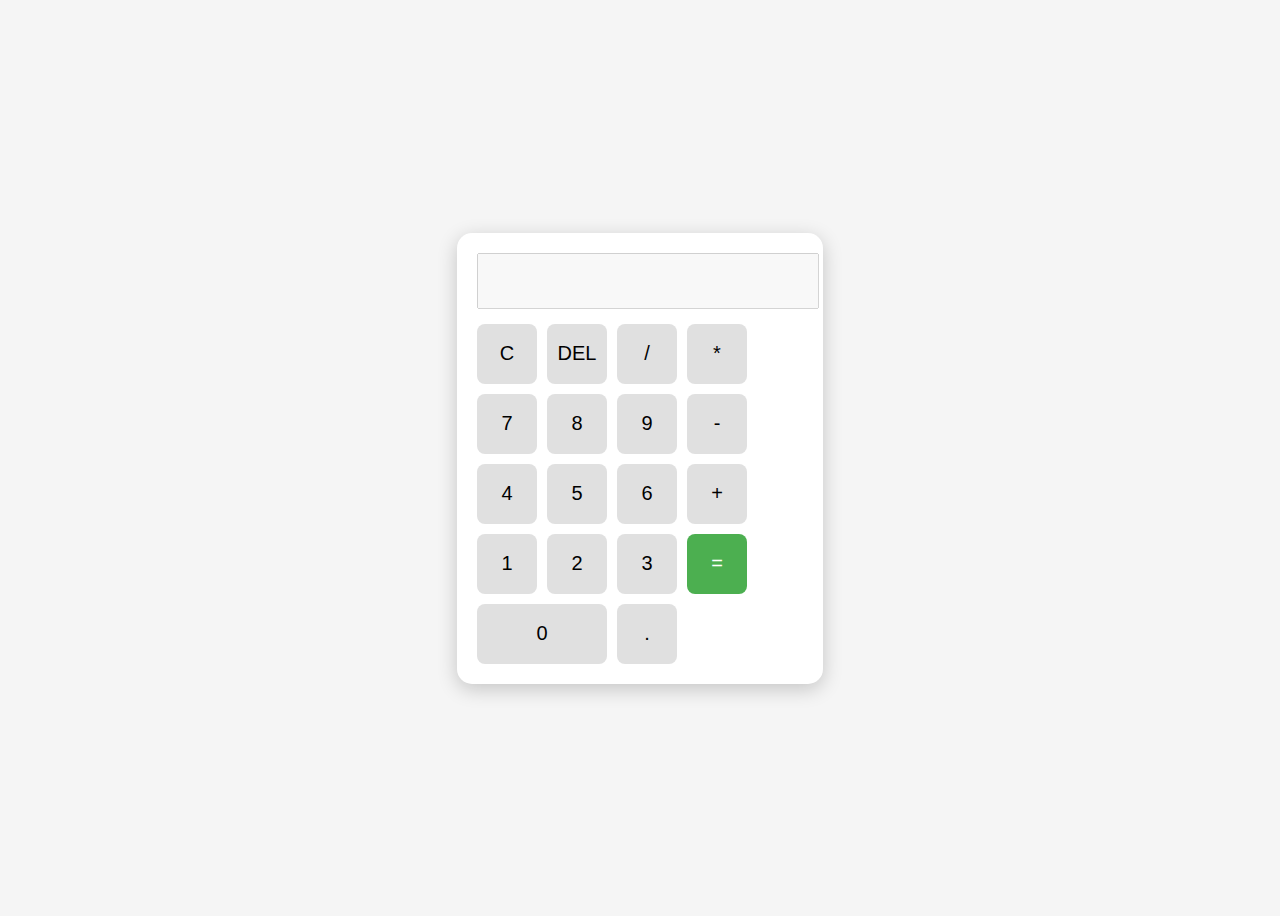
<file: calculator/index.html>
<!DOCTYPE html>
<html lang="en">
<head>
  <meta charset="UTF-8">
  <meta name="viewport" content="width=device-width, initial-scale=1.0">
  <title>Simple Calculator</title>
  <link rel="stylesheet" href="style.css">
</head>
<body>
  <div class="calculator">
    <input type="text" id="display" class="display" disabled>
    <div class="buttons">
      <button onclick="clearDisplay()">C</button>
      <button onclick="deleteLast()">DEL</button>
      <button onclick="appendOperator('/')">/</button>
      <button onclick="appendOperator('*')">*</button>

      <button onclick="appendNumber('7')">7</button>
      <button onclick="appendNumber('8')">8</button>
      <button onclick="appendNumber('9')">9</button>
      <button onclick="appendOperator('-')">-</button>

      <button onclick="appendNumber('4')">4</button>
      <button onclick="appendNumber('5')">5</button>
      <button onclick="appendNumber('6')">6</button>
      <button onclick="appendOperator('+')">+</button>

      <button onclick="appendNumber('1')">1</button>
      <button onclick="appendNumber('2')">2</button>
      <button onclick="appendNumber('3')">3</button>
      <button onclick="calculate()" class="equal">=</button>

      <button onclick="appendNumber('0')" class="zero">0</button>
      <button onclick="appendNumber('.')">.</button>
    </div>
  </div>

  <script src="script.js"></script>
</body>
</html>
</file>
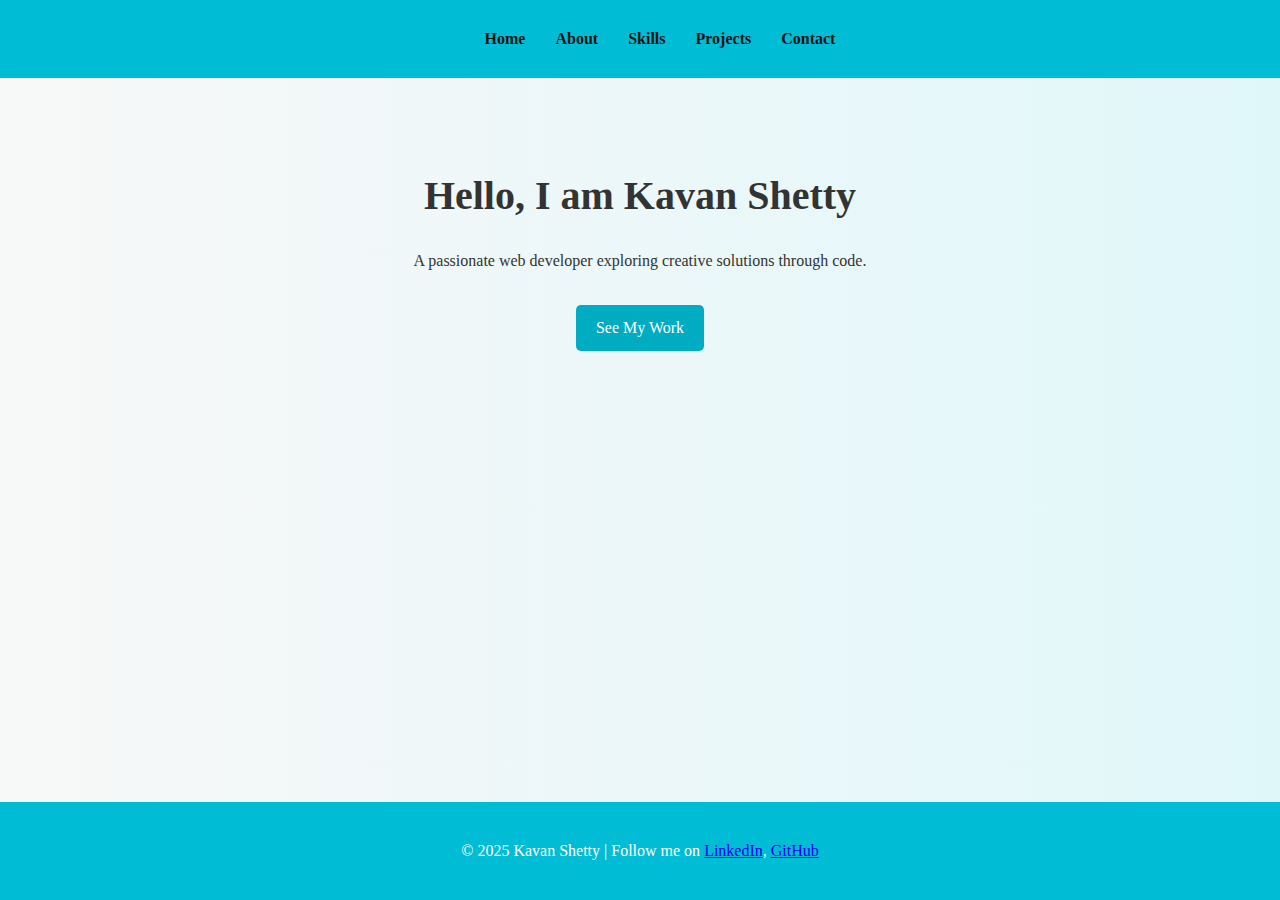
<file: portfolio/index.html>
<!DOCTYPE html>
<html lang="en">
<head>
  <meta charset="UTF-8">
  <meta name="viewport" content="width=device-width, initial-scale=1.0">
  <title>Portfolio | Home</title>
  <link rel="stylesheet" href="style.css">
</head>
<body>

  <header>
    <nav>
      <ul>
        <li><a href="index.html">Home</a></li>
        <li><a href="about.html">About</a></li>
        <li><a href="skills.html">Skills</a></li>
        <li><a href="projects.html">Projects</a></li>
        <li><a href="contact.html">Contact</a></li>
      </ul>
    </nav>
  </header>

  <section class="home">
    <div class="intro">
      <h1>Hello, I am Kavan Shetty</h1>
      <p>A passionate web developer exploring creative solutions through code.</p>
      <a href="projects.html" class="btn">See My Work</a>
    </div>
  </section>

  <footer>
    <p>
      &copy; 2025 Kavan Shetty | Follow me on 
      <a href="https://www.linkedin.com/in/kavan-shetty-09a870381?utm_source=share&utm_campaign=share_via&utm_content=profile&utm_medium=android_app" target="_blank">LinkedIn</a>, 
      <a href="https://github.com/kavanshetty06" target="_blank">GitHub</a>
    </p>
  </footer>

</body>
</html>
</file>
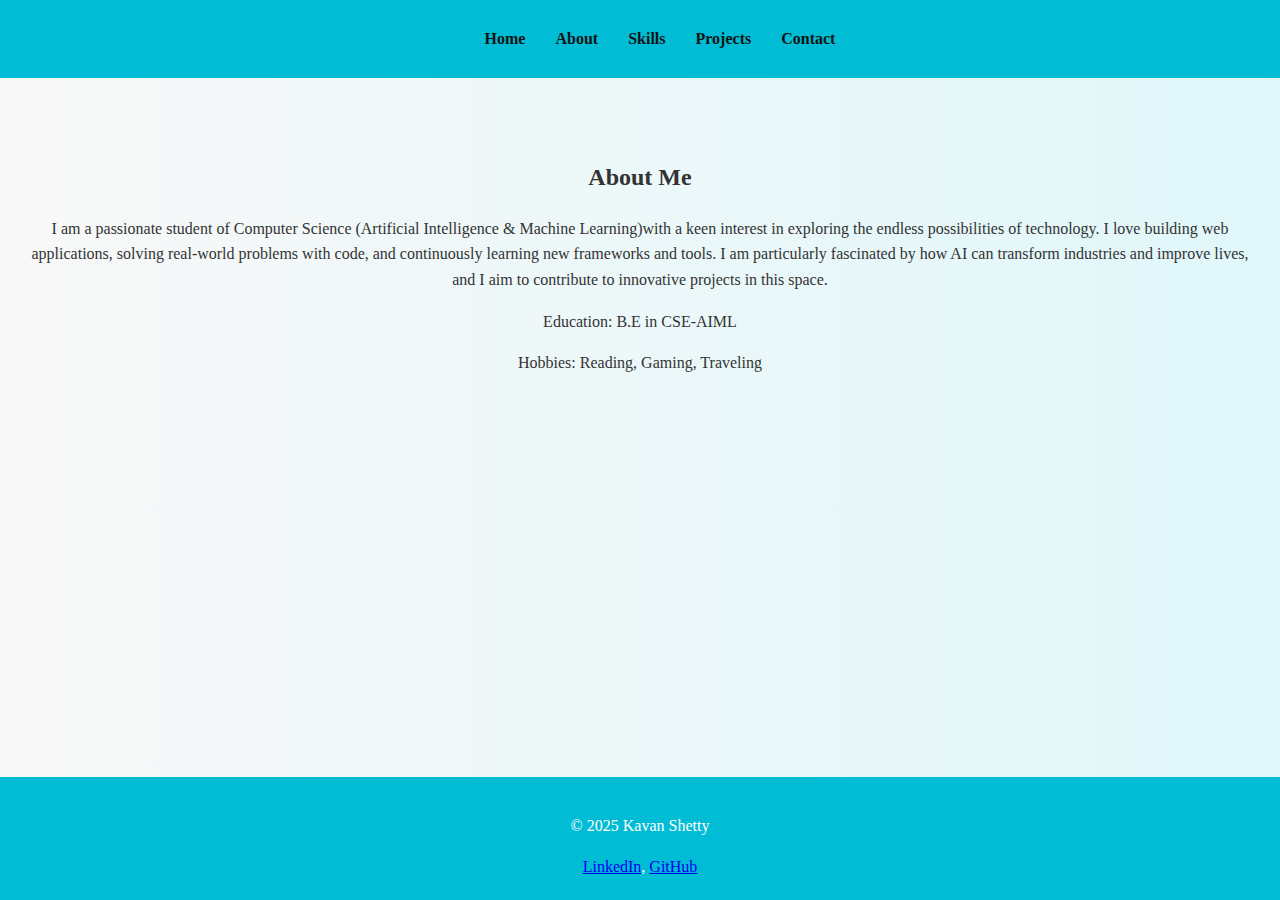
<file: portfolio/about.html>
<!DOCTYPE html>
<html lang="en">
<head>
  <meta charset="UTF-8">
  <meta name="viewport" content="width=device-width, initial-scale=1.0">
  <title>Portfolio | About</title>
  <link rel="stylesheet" href="style.css">
</head>
<body>
  <header>
    <nav>
      <ul>
        <li><a href="index.html">Home</a></li>
        <li><a href="about.html">About</a></li>
        <li><a href="skills.html">Skills</a></li>
        <li><a href="projects.html">Projects</a></li>
        <li><a href="contact.html">Contact</a></li>
      </ul>
    </nav>
  </header>

  <section class="about">
    <h2>About Me</h2>
    <p>
        I am a passionate student of Computer Science (Artificial Intelligence & Machine Learning)with a keen interest in exploring the endless possibilities of technology. I love building web applications, solving real-world problems with code, and continuously learning new frameworks and tools. I am particularly fascinated by how AI can transform industries and improve lives, and I aim to contribute to innovative projects in this space. 
    </p>
    <p>Education: B.E in CSE-AIML</p>
    <p>Hobbies: Reading, Gaming, Traveling</p>
</section>


  <footer>
    <p>&copy; 2025 Kavan Shetty</p>
    <a href="https://www.linkedin.com/in/kavan-shetty-09a870381?utm_source=share&utm_campaign=share_via&utm_content=profile&utm_medium=android_app" target="_blank">LinkedIn</a>, 
      <a href="https://github.com/kavanshetty06" target="_blank">GitHub</a>
  </footer>
</body>
</html>
</file>
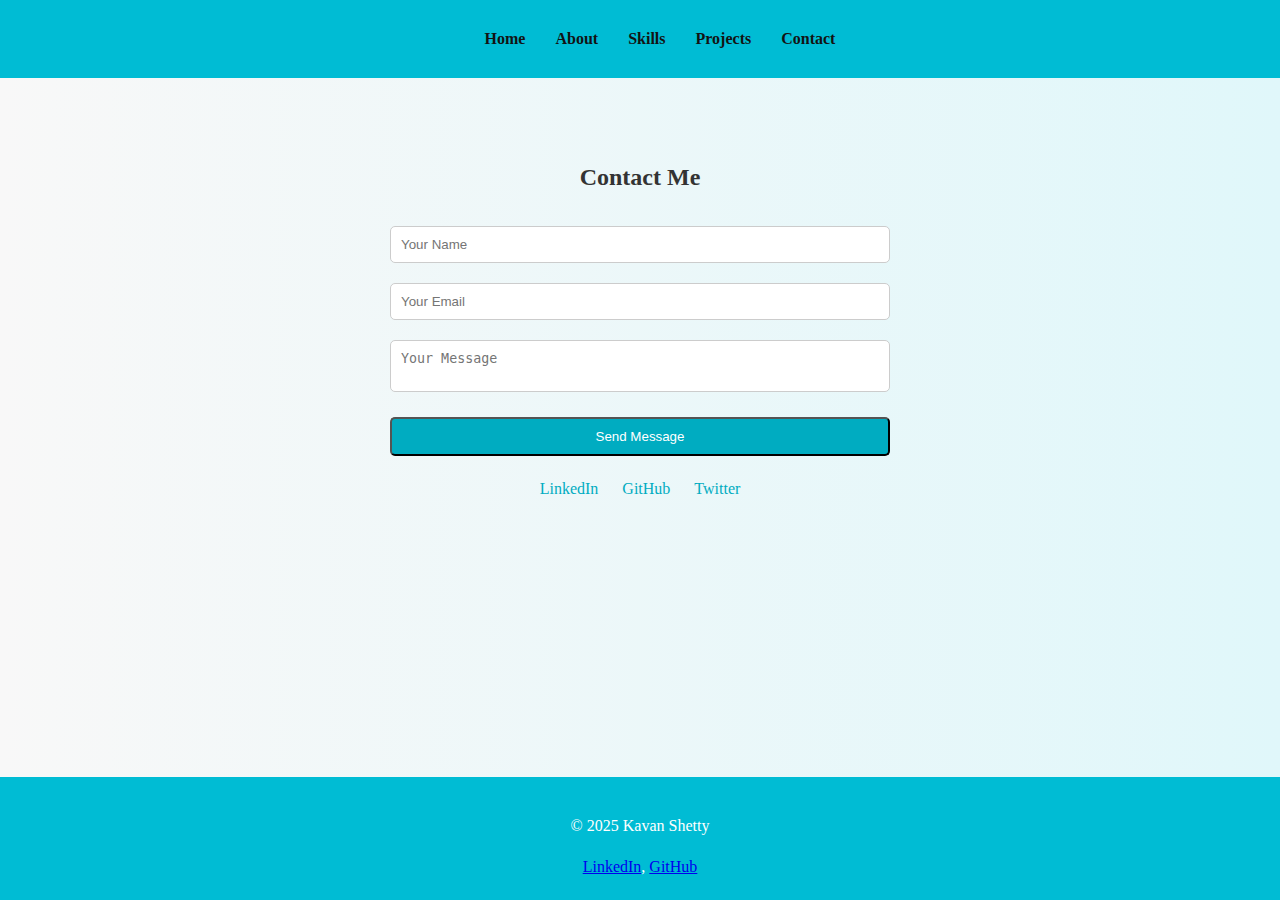
<file: portfolio/contact.html>
<!DOCTYPE html>
<html lang="en">
<head>
  <meta charset="UTF-8">
  <meta name="viewport" content="width=device-width, initial-scale=1.0">
  <title>Portfolio | Contact</title>
  <link rel="stylesheet" href="style.css">
</head>
<body>
  <header>
    <nav>
      <ul>
        <li><a href="index.html">Home</a></li>
        <li><a href="about.html">About</a></li>
        <li><a href="skills.html">Skills</a></li>
        <li><a href="projects.html">Projects</a></li>
        <li><a href="contact.html">Contact</a></li>
      </ul>
    </nav>
  </header>

  <section class="contact">
    <h2>Contact Me</h2>
    <form>
      <input type="text" placeholder="Your Name" required>
      <input type="email" placeholder="Your Email" required>
      <textarea placeholder="Your Message" required></textarea>
      <button type="submit" class="btn">Send Message</button>
    </form>
    <div class="socials">
      <a href="#" target="_blank">LinkedIn</a>
      <a href="#" target="_blank">GitHub</a>
      <a href="#" target="_blank">Twitter</a>
    </div>
  </section>

  <footer>
    <p>&copy; 2025 Kavan Shetty</p>
    <a href="https://www.linkedin.com/in/kavan-shetty-09a870381?utm_source=share&utm_campaign=share_via&utm_content=profile&utm_medium=android_app" target="_blank">LinkedIn</a>, 
      <a href="https://github.com/kavanshetty06" target="_blank">GitHub</a>
  </footer>
</body>
</html>
</file>
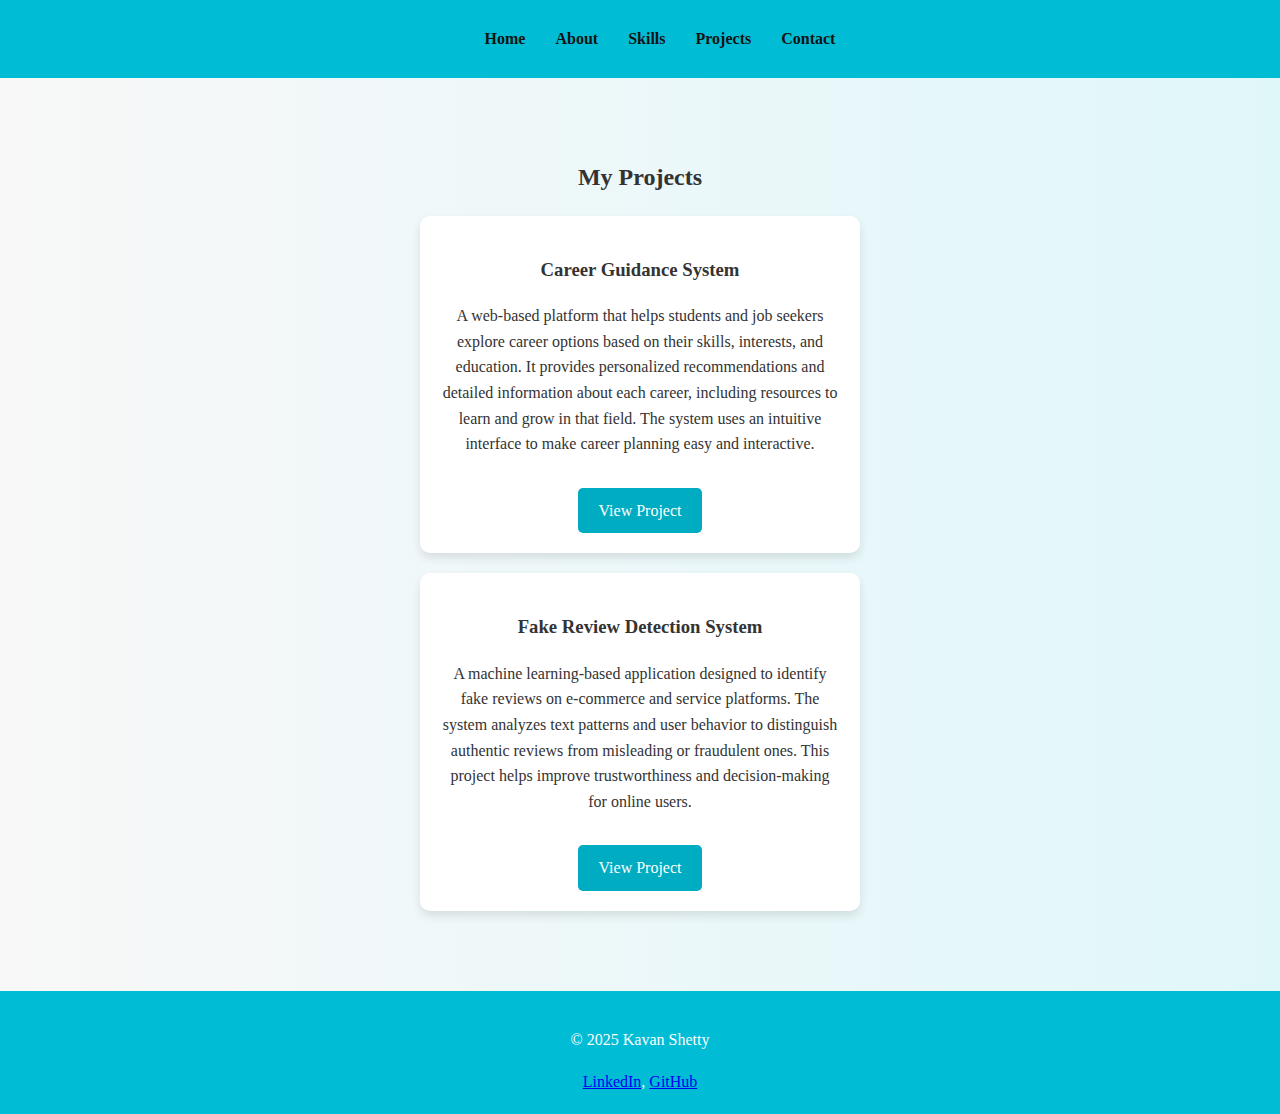
<file: portfolio/projects.html>
<!DOCTYPE html>
<html lang="en">
<head>
  <meta charset="UTF-8">
  <meta name="viewport" content="width=device-width, initial-scale=1.0">
  <title>Portfolio | Projects</title>
  <link rel="stylesheet" href="style.css">
</head>
<body>
  <header>
    <nav>
      <ul>
        <li><a href="index.html">Home</a></li>
        <li><a href="about.html">About</a></li>
        <li><a href="skills.html">Skills</a></li>
        <li><a href="projects.html">Projects</a></li>
        <li><a href="contact.html">Contact</a></li>
      </ul>
    </nav>
  </header>

 <section class="projects">
    <h2>My Projects</h2>

    <div class="project-card">
      <h3>Career Guidance System</h3>
      <p>
        A web-based platform that helps students and job seekers explore career options based on their skills, interests, and education. 
        It provides personalized recommendations and detailed information about each career, including resources to learn and grow in that field. 
        The system uses an intuitive interface to make career planning easy and interactive.
      </p>
      <a href="#" target="_blank" class="btn">View Project</a>
    </div>

    <div class="project-card">
      <h3>Fake Review Detection System</h3>
      <p>
        A machine learning-based application designed to identify fake reviews on e-commerce and service platforms. 
        The system analyzes text patterns and user behavior to distinguish authentic reviews from misleading or fraudulent ones. 
        This project helps improve trustworthiness and decision-making for online users.
      </p>
      <a href="#" target="_blank" class="btn">View Project</a>
    </div>
</section>

  <footer>
    <p>&copy; 2025 Kavan Shetty</p>
    <a href="https://www.linkedin.com/in/kavan-shetty-09a870381?utm_source=share&utm_campaign=share_via&utm_content=profile&utm_medium=android_app" target="_blank">LinkedIn</a>, 
      <a href="https://github.com/kavanshetty06" target="_blank">GitHub</a>
  </footer>
</body>
</html>
</file>
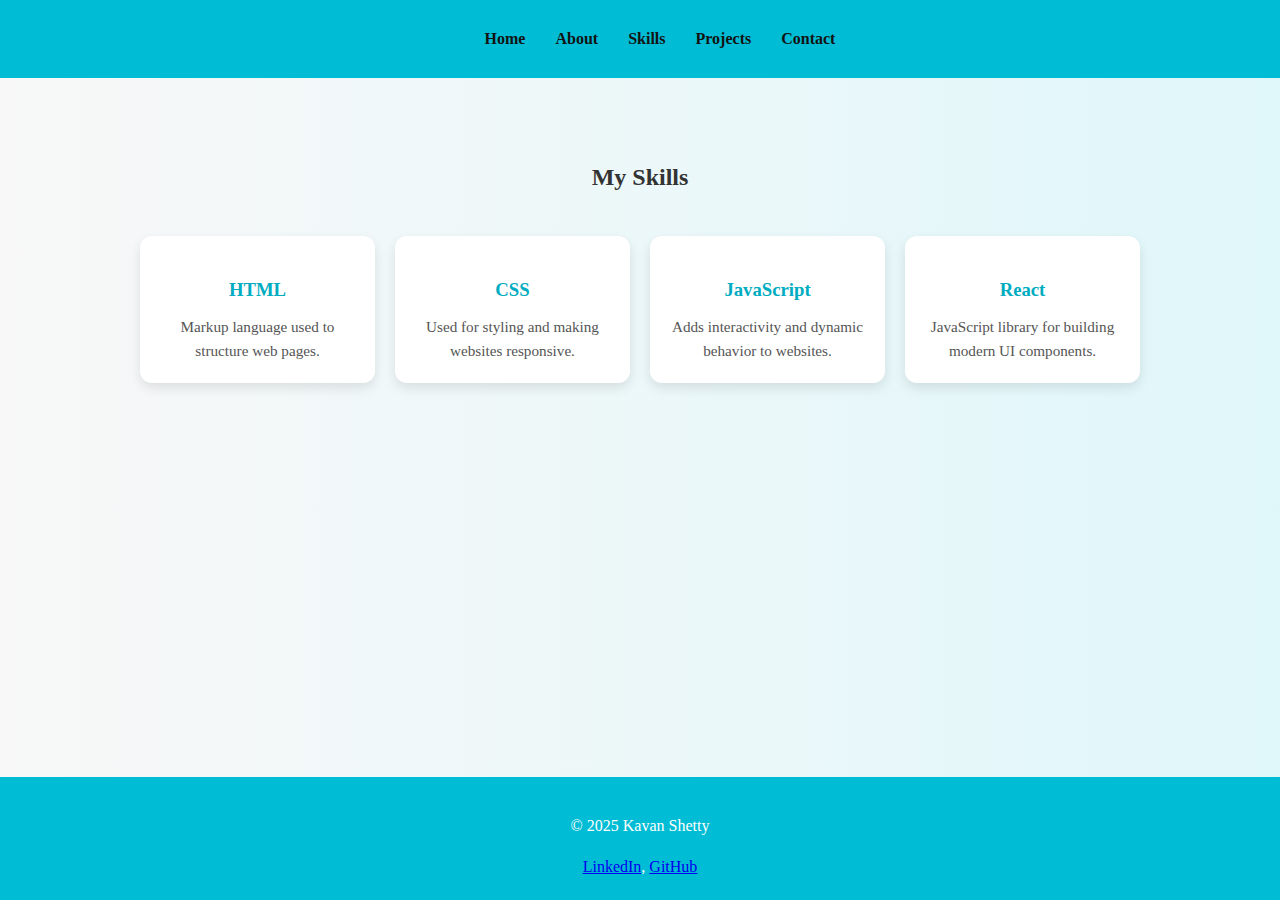
<file: portfolio/skills.html>
<!DOCTYPE html>
<html lang="en">
<head>
  <meta charset="UTF-8">
  <meta name="viewport" content="width=device-width, initial-scale=1.0">
  <title>Portfolio | Skills</title>
  <link rel="stylesheet" href="style.css">
</head>

<body>

  <header>
    <nav>
      <ul>
        <li><a href="index.html">Home</a></li>
        <li><a href="about.html">About</a></li>
        <li><a href="skills.html" class="active">Skills</a></li>
        <li><a href="projects.html">Projects</a></li>
        <li><a href="contact.html">Contact</a></li>
      </ul>
    </nav>
  </header>
  <section class="skills">
    <h2>My Skills</h2>

    <div class="skills-grid">
      <div class="skill-box">
        <h3>HTML</h3>
        <p>Markup language used to structure web pages.</p>
      </div>

      <div class="skill-box">
        <h3>CSS</h3>
        <p>Used for styling and making websites responsive.</p>
      </div>

      <div class="skill-box">
        <h3>JavaScript</h3>
        <p>Adds interactivity and dynamic behavior to websites.</p>
      </div>

      <div class="skill-box">
        <h3>React</h3>
        <p>JavaScript library for building modern UI components.</p>
      </div>
    </div>
  </section>

  <footer>
    <p>&copy; 2025 Kavan Shetty</p>
    <a href="https://www.linkedin.com/in/kavan-shetty-09a870381?utm_source=share&utm_campaign=share_via&utm_content=profile&utm_medium=android_app" target="_blank">LinkedIn</a>, 
      <a href="https://github.com/kavanshetty06" target="_blank">GitHub</a>
  </footer>

</body>
</html>
</file>
<file: calculator/style.css>
body {
  display: flex;
  justify-content: center;
  align-items: center;
  height: 100vh;
  background: #f5f5f5;
  font-family: Arial, sans-serif;
}

.calculator {
  background: #fff;
  padding: 20px;
  border-radius: 15px;
  box-shadow: 0 5px 20px rgba(0,0,0,0.2);
}

.display {
  width: 100%;
  height: 50px;
  margin-bottom: 15px;
  font-size: 24px;
  text-align: right;
  padding-right: 10px;
}

.buttons {
  display: grid;
  grid-template-columns: repeat(4, 60px);
  grid-gap: 10px;
}

button {
  height: 60px;
  font-size: 20px;
  border: none;
  border-radius: 8px;
  cursor: pointer;
  background: #e0e0e0;
  transition: 0.2s;
}

button:hover {
  background: #d0d0d0;
}

.equal {
  background: #4CAF50;
  color: #fff;
  grid-row: span 2;
}

.zero {
  grid-column: span 2;
}
</file>
<file: portfolio/style.css>
body {
  display: flex;
  flex-direction: column;
  min-height: 100vh; 
  background: linear-gradient(to right, #f8f8f8, #e0f7fa);
  color: #333;
  line-height: 1.6;
  margin: 0;
}

section {
  flex: 1;
  padding: 60px 20px;
  text-align: center;
}

footer {
  background: #00bcd4;
  color: #fff;
  text-align: center;
  padding: 20px 0;
  margin-top: 0; 
}
header {
  background: #00bcd4;
  padding: 10px 0;
}

nav ul {
  display: flex;
  justify-content: center;
  list-style: none;
}

nav ul li {
  margin: 0 15px;
}

nav ul li a {
  color: #131313;
  text-decoration: none;
  font-weight: bold;
}

nav ul li a:hover {
  text-decoration: underline;
}


section {
  padding: 60px 20px;
  text-align: center;
}

.home .intro h1 {
  font-size: 2.5rem;
  margin-bottom: 20px;
}

.btn {
  display: inline-block;
  padding: 10px 20px;
  background: #00acc1;
  color: #fff;
  text-decoration: none;
  border-radius: 5px;
  margin-top: 15px;
  transition: 0.3s;
}

.btn:hover {
  background: #00838f;
}

.skills-grid {
  display: grid;
  grid-template-columns: repeat(auto-fit, minmax(200px, 1fr));
  gap: 20px;
  max-width: 1000px;
  margin: 40px auto 0;
}

.skill-box {
  background: #fff;
  padding: 20px;
  border-radius: 12px;
  box-shadow: 0 5px 12px rgba(0,0,0,0.1);
  text-align: center;
  transition: transform 0.3s, box-shadow 0.3s;
}

.skill-box:hover {
  transform: translateY(-5px);
  box-shadow: 0 8px 18px rgba(0,0,0,0.15);
}

.skill-box h3 {
  margin-bottom: 10px;
  color: #00acc1;
}

.skill-box p {
  margin: 0;
  color: #555;
  font-size: 0.95rem;
}

.project-card {
  background: #fff;
  margin: 20px auto;
  padding: 20px;
  max-width: 400px;
  border-radius: 10px;
  box-shadow: 0 5px 10px rgba(0,0,0,0.1);
}

form {
  max-width: 500px;
  margin: 20px auto;
  display: flex;
  flex-direction: column;
}

input, textarea {
  margin: 10px 0;
  padding: 10px;
  border-radius: 5px;
  border: 1px solid #ccc;
}

textarea {
  resize: none;
}

.socials a {
  margin: 0 10px;
  color: #00acc1;
  text-decoration: none;
}
</file>
